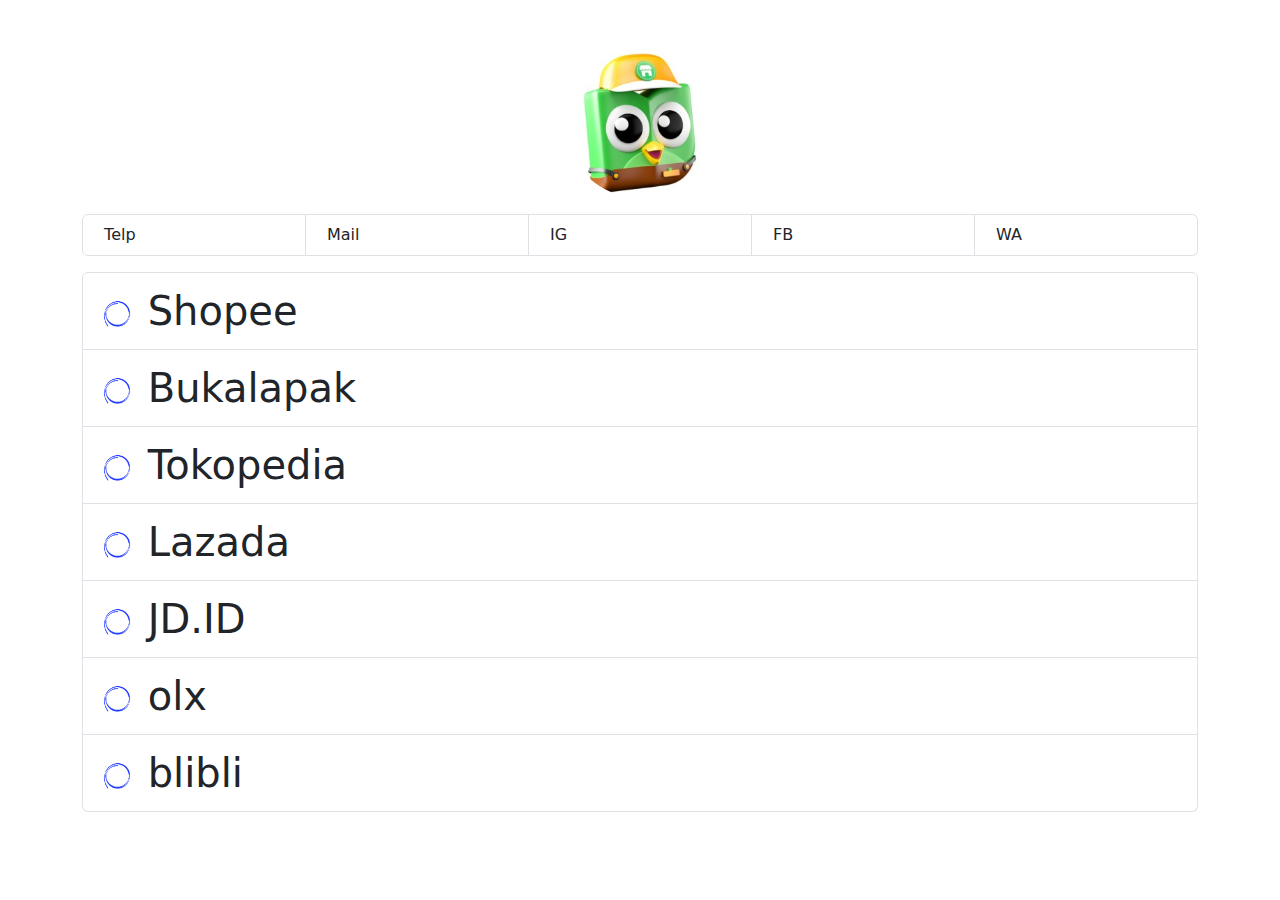
<file: lazada.html>
<!doctype html>
<html lang="en">
  <head>
    <meta charset="utf-8">
    <meta name="viewport" content="width=device-width, initial-scale=1">

    <link href="https://cdn.jsdelivr.net/npm/bootstrap@5.0.2/dist/css/bootstrap.min.css" rel="stylesheet">

    <title>Copysland Store</title>
  </head>
  
  <body>
    <div class="container">
      <div class="py-5">
        <img src="images/tokopedia.jpg" height="150" class="rounded-circle mx-auto d-block" alt="Copysland Logo">
        <div class="list-group list-group-horizontal my-3">
         <a href="tel:+6285777020041" class="list-group-item list-group-item-action">&nbsp;Telp</a>
         <a href="mailto:nengsriaryati.amd.kom@gmail.com" class="list-group-item list-group-item-action">&nbsp;Mail</a>
         <a href="https://www.instagram.com/copyslandstore" class="list-group-item list-group-item-action">&nbsp;IG</a>
         <a href="https://www.facebook.com/nengsriaryati" class="list-group-item list-group-item-action">&nbsp;FB</a>
         <a href="https://api.whatsapp.com/send?phone=6285777020041&amp;text=Hallo%20Copysland" class="list-group-item list-group-item-action">&nbsp;WA</a>
        </div>
        <div class="list-group my-3">
         <a href="https://shopee.co.id/copysland_store" class="list-group-item list-group-item-action fs-1"><img src="images/biru.png" height="36">&nbsp;Shopee</a>
         <a href="https://www.bukalapak.com/u/ariyahime" class="list-group-item list-group-item-action fs-1"><img src="images/biru.png" height="36">&nbsp;Bukalapak</a>
         <a href="https://www.tokopedia.com/copyslandstore" class="list-group-item list-group-item-action fs-1"><img src="images/biru.png" height="36">&nbsp;Tokopedia</a>
         <a href="https://www.lazada.co.id/shop/copysland-store/" class="list-group-item list-group-item-action fs-1"><img src="images/biru.png" height="36">&nbsp;Lazada</a>
         <a href="https://" class="list-group-item list-group-item-action fs-1"><img src="images/biru.png" height="36">&nbsp;JD.ID</a>
         <a href="https://" class="list-group-item list-group-item-action fs-1"><img src="images/biru.png" height="36">&nbsp;olx</a>
         <a href="https://" class="list-group-item list-group-item-action fs-1"><img src="images/biru.png" height="36">&nbsp;blibli</a>
        </div>
      </div>
    </div>

    <script src="https://cdn.jsdelivr.net/npm/bootstrap@5.0.2/dist/js/bootstrap.bundle.min.js"></script>
  </body>
</html>
</file>
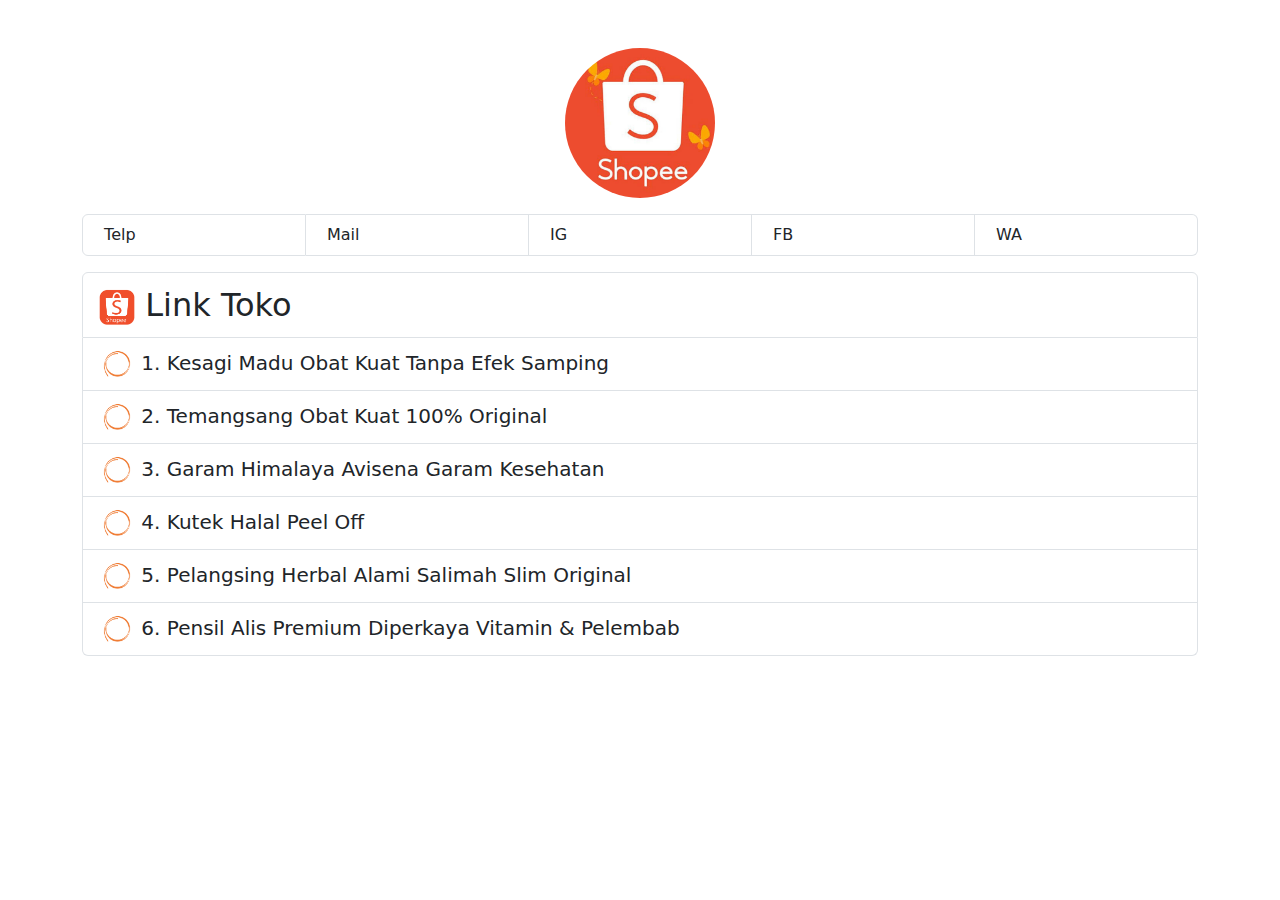
<file: shopee.html>
<!doctype html>
<html lang="en">
  <head>
    <meta charset="utf-8">
    <meta name="viewport" content="width=device-width, initial-scale=1">

    <link href="https://cdn.jsdelivr.net/npm/bootstrap@5.0.2/dist/css/bootstrap.min.css" rel="stylesheet">

    <title>Copysland Store</title>
  </head>
  
  <body>
    <div class="container">
      <div class="py-5">
        <img src="images/shopeelogo.png" height="150" class="rounded-circle mx-auto d-block" alt="Copysland Logo">
        <div class="list-group list-group-horizontal my-3">
         <a href="tel:+6285777020041" class="list-group-item list-group-item-action">&nbsp;Telp</a>
         <a href="mailto:nengsriaryati.amd.kom@gmail.com" class="list-group-item list-group-item-action">&nbsp;Mail</a>
         <a href="https://www.instagram.com/copyslandstore" class="list-group-item list-group-item-action">&nbsp;IG</a>
         <a href="https://www.facebook.com/nengsriaryati" class="list-group-item list-group-item-action">&nbsp;FB</a>
         <a href="https://api.whatsapp.com/send?phone=6285777020041&amp;text=Hallo%20Copysland" class="list-group-item list-group-item-action">&nbsp;WA</a>
        </div>
        <div class="list-group my-3">
         <a href="https://shp.ee/fkvmiix" class="list-group-item list-group-item-action fs-2"><img src="images/logoshopee.png" height="36">&nbsp;Link Toko</a>
         <a href="https://shopee.co.id/product/193595642/7869058906?smtt=0.193598502-1631866156.9" class="list-group-item list-group-item-action fs-5"><img src="images/oren.png" height="36">&nbsp;1. Kesagi Madu Obat Kuat Tanpa Efek Samping</a>
         <a href="https://shopee.co.id/product/193595642/3794931847?smtt=0.193598502-1631866463.9" class="list-group-item list-group-item-action fs-5"><img src="images/oren.png" height="36">&nbsp;2. Temangsang Obat Kuat 100% Original</a>
         <a href="https://shopee.co.id/product/193595642/11818000207?smtt=0.193598502-1631874541.9" class="list-group-item list-group-item-action fs-5"><img src="images/oren.png" height="36">&nbsp;3. Garam Himalaya Avisena Garam Kesehatan</a>
         <a href="https://shopee.co.id/product/193595642/10340205939?smtt=0.193598502-1631874583.9" class="list-group-item list-group-item-action fs-5"><img src="images/oren.png" height="36">&nbsp;4. Kutek Halal Peel Off</a>
         <a href="https://shopee.co.id/product/193595642/3804900420?smtt=0.193598502-1631874614.9" class="list-group-item list-group-item-action fs-5"><img src="images/oren.png" height="36">&nbsp;5. Pelangsing Herbal Alami Salimah Slim Original</a>
         <a href="https://shopee.co.id/product/193595642/10026870946?smtt=0.193598502-1631874686.9" class="list-group-item list-group-item-action fs-5"><img src="images/oren.png" height="36">&nbsp;6. Pensil Alis Premium Diperkaya Vitamin & Pelembab</a>
        </div>
      </div>
    </div>

    <script src="https://cdn.jsdelivr.net/npm/bootstrap@5.0.2/dist/js/bootstrap.bundle.min.js"></script>
  </body>
</html>
</file>
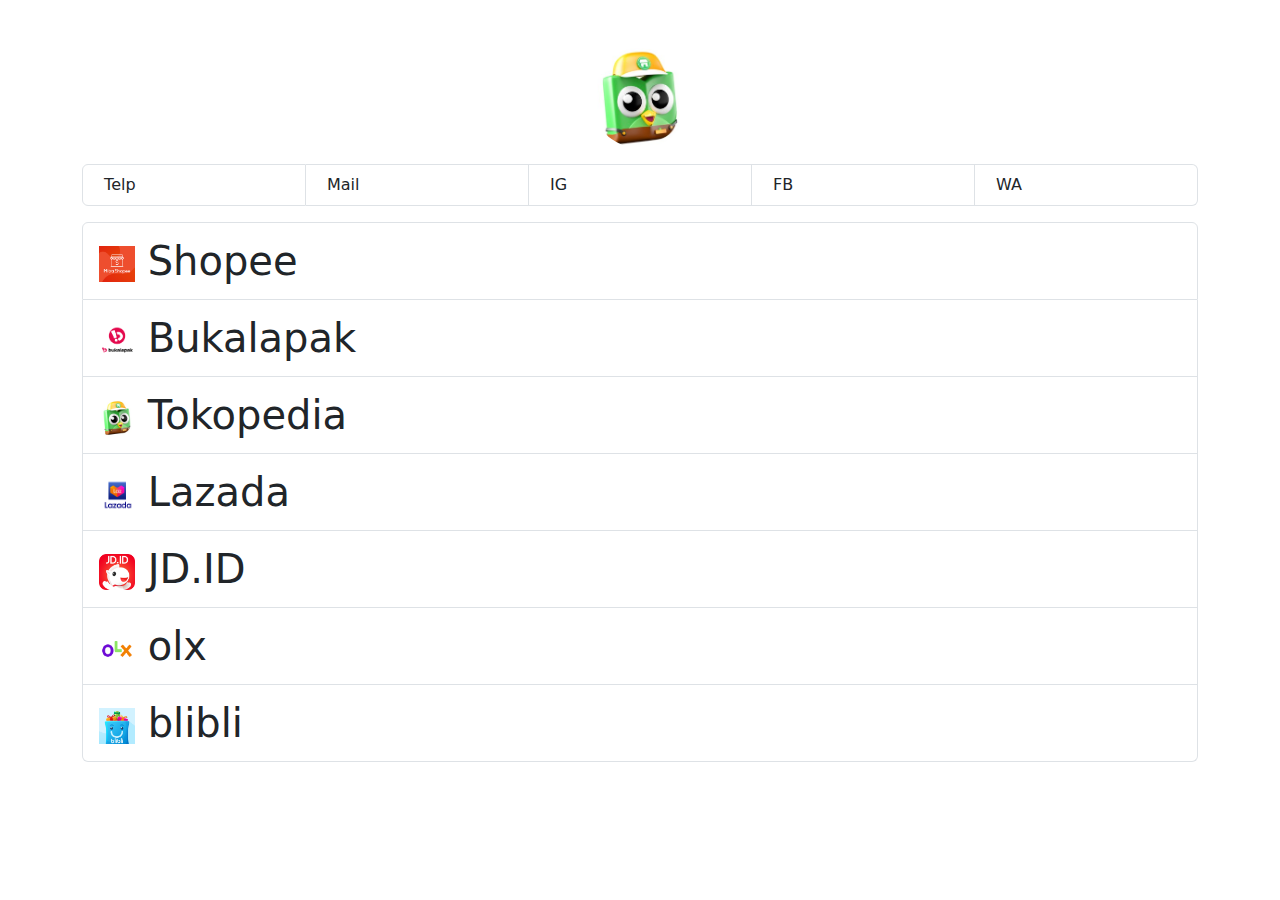
<file: tokped.html>
<!doctype html>
<html lang="en">
  <head>
    <meta charset="utf-8">
    <meta name="viewport" content="width=device-width, initial-scale=1">

    <link href="https://cdn.jsdelivr.net/npm/bootstrap@5.0.2/dist/css/bootstrap.min.css" rel="stylesheet">

    <title>Copysland Store</title>
  </head>
  
  <body>
    <div class="container">
      <div class="py-5">
        <img src="images/tokopedia.jpg" height="100" class="rounded-circle mx-auto d-block" alt="Copysland Logo">
        <div class="list-group list-group-horizontal my-3">
         <a href="tel:+6285777020041" class="list-group-item list-group-item-action">&nbsp;Telp</a>
         <a href="mailto:nengsriaryati.amd.kom@gmail.com" class="list-group-item list-group-item-action">&nbsp;Mail</a>
         <a href="https://www.instagram.com/copyslandstore" class="list-group-item list-group-item-action">&nbsp;IG</a>
         <a href="https://www.facebook.com/nengsriaryati" class="list-group-item list-group-item-action">&nbsp;FB</a>
         <a href="https://api.whatsapp.com/send?phone=6285777020041&amp;text=Hallo%20Copysland" class="list-group-item list-group-item-action">&nbsp;WA</a>
        </div>
        <div class="list-group my-3">
         <a href="https://shopee.co.id/copysland_store" class="list-group-item list-group-item-action fs-1"><img src="images/shopee.jpg" height="36">&nbsp;Shopee</a>
         <a href="https://www.bukalapak.com/u/ariyahime" class="list-group-item list-group-item-action fs-1"><img src="images/bukalapak.png" height="36">&nbsp;Bukalapak</a>
         <a href="https://www.tokopedia.com/copyslandstore" class="list-group-item list-group-item-action fs-1"><img src="images/tokopedia.jpg" height="36">&nbsp;Tokopedia</a>
         <a href="https://www.lazada.co.id/shop/copysland-store/" class="list-group-item list-group-item-action fs-1"><img src="images/lazada.png" height="36">&nbsp;Lazada</a>
         <a href="https://" class="list-group-item list-group-item-action fs-1"><img src="images/jdid.png" height="36">&nbsp;JD.ID</a>
         <a href="https://" class="list-group-item list-group-item-action fs-1"><img src="images/olx.png" height="36">&nbsp;olx</a>
         <a href="https://" class="list-group-item list-group-item-action fs-1"><img src="images/blibli.png" height="36">&nbsp;blibli</a>
        </div>
      </div>
    </div>

    <script src="https://cdn.jsdelivr.net/npm/bootstrap@5.0.2/dist/js/bootstrap.bundle.min.js"></script>
  </body>
</html>
</file>
